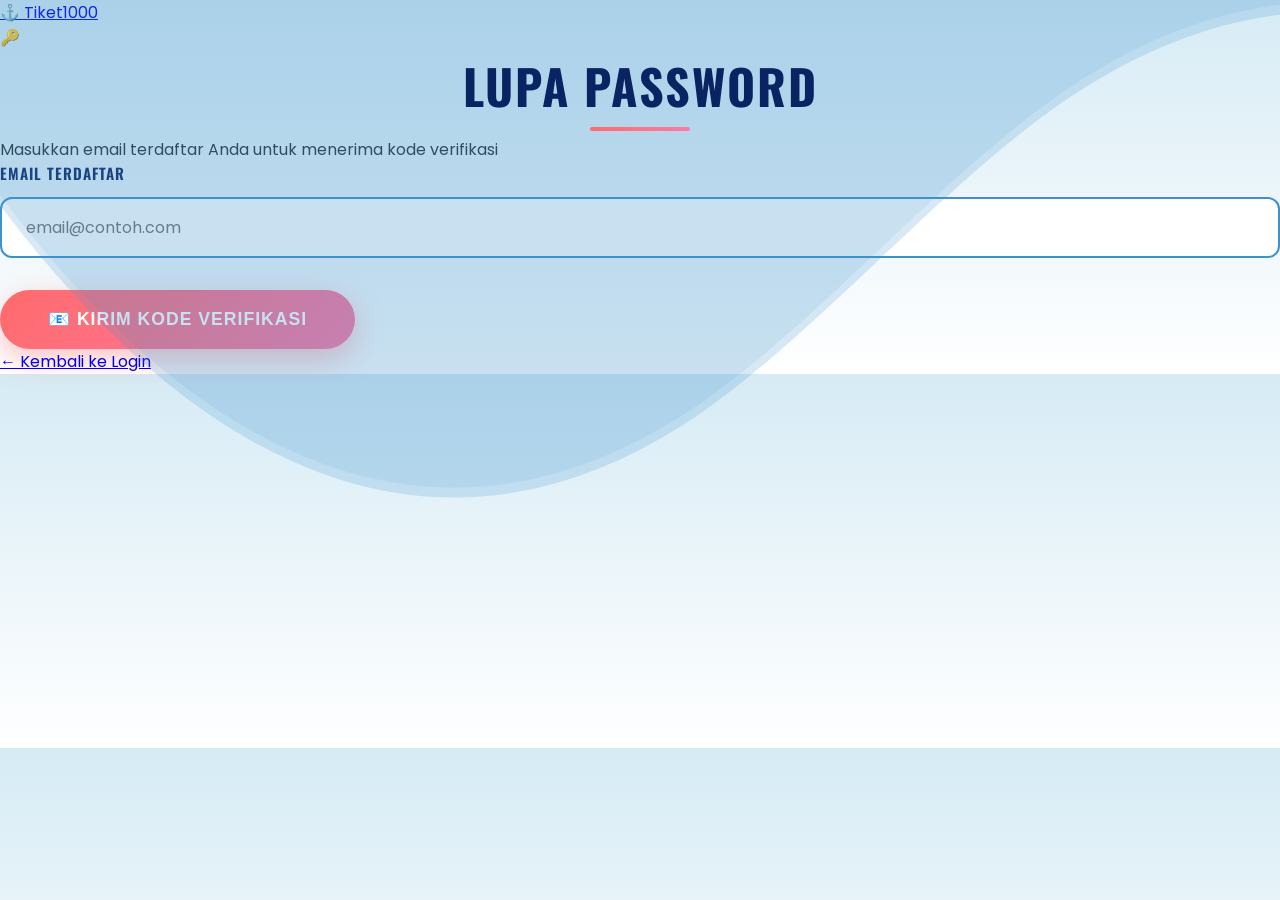
<file: forgot-password.html>
<!DOCTYPE html>
<html lang="id">
<head>
    <meta charset="UTF-8">
    <meta name="viewport" content="width=device-width, initial-scale=1.0">
    <title>Lupa Password – Tiket1000</title>
    <link href="https://fonts.googleapis.com/css2?family=Oswald:wght@400;600;700&family=Poppins:wght@300;400;500;600&display=swap" rel="stylesheet">
    <link rel="stylesheet" href="style.css">
    <link rel="stylesheet" href="auth.css">
    <link rel="stylesheet" href="features.css">
</head>
<body class="auth-body">
    <div class="auth-bg">
        <div class="wave"></div>
        <div class="wave"></div>
    </div>
    <div class="auth-wrapper">
        <a href="index.html" class="auth-logo">⚓ Tiket1000</a>

        <!-- Step 1: Enter email -->
        <div class="auth-card" id="step-email">
            <div class="auth-card-header">
                <div class="auth-icon">🔑</div>
                <h2>Lupa Password</h2>
                <p>Masukkan email terdaftar Anda untuk menerima kode verifikasi</p>
            </div>
            <form onsubmit="sendResetCode(event)">
                <div class="form-group">
                    <label class="auth-label" for="fp-email">Email Terdaftar</label>
                    <input type="email" id="fp-email" required placeholder="email@contoh.com" autocomplete="email">
                </div>
                <div class="auth-hint" id="fp-hint-1"></div>
                <button type="submit" class="cta-button auth-submit-btn" id="fp-btn-1">📧 Kirim Kode Verifikasi</button>
            </form>
            <p class="auth-footer-text"><a href="login.html">← Kembali ke Login</a></p>
        </div>

        <!-- Step 2: Enter OTP -->
        <div class="auth-card" id="step-otp" style="display:none;">
            <div class="auth-card-header">
                <div class="auth-icon">📱</div>
                <h2>Kode Verifikasi</h2>
                <p id="otp-email-label">Kode dikirim ke email Anda</p>
            </div>
            <div class="otp-info-box">
                <p>💡 Demo: gunakan kode <strong>123456</strong></p>
            </div>
            <form onsubmit="verifyOTP(event)">
                <div class="form-group">
                    <label class="auth-label">Masukkan 6-Digit Kode OTP</label>
                    <div class="otp-inputs" id="otp-inputs">
                        <input type="text" maxlength="1" class="otp-box" oninput="otpNext(this,0)" onkeydown="otpBack(event,0)">
                        <input type="text" maxlength="1" class="otp-box" oninput="otpNext(this,1)" onkeydown="otpBack(event,1)">
                        <input type="text" maxlength="1" class="otp-box" oninput="otpNext(this,2)" onkeydown="otpBack(event,2)">
                        <input type="text" maxlength="1" class="otp-box" oninput="otpNext(this,3)" onkeydown="otpBack(event,3)">
                        <input type="text" maxlength="1" class="otp-box" oninput="otpNext(this,4)" onkeydown="otpBack(event,4)">
                        <input type="text" maxlength="1" class="otp-box" oninput="otpNext(this,5)" onkeydown="otpBack(event,5)">
                    </div>
                </div>
                <div class="auth-hint" id="fp-hint-2"></div>
                <button type="submit" class="cta-button auth-submit-btn">✅ Verifikasi Kode</button>
            </form>
            <p class="auth-footer-text">
                Tidak menerima kode? <a href="#" onclick="resendOTP(); return false;" id="resend-link">Kirim ulang</a>
                <span id="resend-timer" style="display:none;color:#64748b;"> (<span id="resend-count">60</span>s)</span>
            </p>
        </div>

        <!-- Step 3: New password -->
        <div class="auth-card" id="step-newpass" style="display:none;">
            <div class="auth-card-header">
                <div class="auth-icon">🔒</div>
                <h2>Password Baru</h2>
                <p>Buat password baru yang kuat untuk akun Anda</p>
            </div>
            <form onsubmit="submitNewPassword(event)">
                <div class="form-group" style="position:relative;">
                    <label class="auth-label" for="fp-pass1">Password Baru</label>
                    <input type="password" id="fp-pass1" required placeholder="Contoh: Tiket@2026" oninput="checkPassStrength();checkPasswordStrength('fp-pass1')">
                    <button type="button" class="toggle-pass" onclick="toggleFpPass(1)">👁</button>
                </div>
                <!-- Password strength meter -->
                <div class="pass-strength-wrap" id="pass-strength-wrap" style="display:none;">
                    <div class="pass-strength-bar">
                        <div class="pass-strength-fill" id="pass-strength-fill"></div>
                    </div>
                    <span class="pass-strength-label" id="pass-strength-label"></span>
                </div>
                <div class="form-group" style="position:relative;margin-top:1rem;">
                    <label class="auth-label" for="fp-pass2">Konfirmasi Password Baru</label>
                    <input type="password" id="fp-pass2" required placeholder="Ulangi password baru">
                    <button type="button" class="toggle-pass" onclick="toggleFpPass(2)">👁</button>
                </div>
                <!-- Password requirements -->
                <ul class="pass-requirements" id="pass-req">
                    <li id="req-len">   <span class="req-icon">○</span> Minimal 8 karakter</li>
                    <li id="req-lower"> <span class="req-icon">○</span> Huruf kecil (a-z)</li>
                    <li id="req-upper"> <span class="req-icon">○</span> Huruf besar (A-Z)</li>
                    <li id="req-num">   <span class="req-icon">○</span> Angka (0-9)</li>
                    <li id="req-sym">   <span class="req-icon">○</span> Karakter khusus (!@#$...)</li>
                </ul>
                <div class="auth-hint" id="fp-hint-3"></div>
                <button type="submit" class="cta-button auth-submit-btn">🔐 Simpan Password Baru</button>
            </form>
        </div>

        <!-- Step 4: Success -->
        <div class="auth-card" id="step-success" style="display:none;text-align:center;">
            <div class="auth-card-header">
                <div class="auth-icon">🎉</div>
                <h2>Password Berhasil Diubah!</h2>
                <p>Silakan login dengan password baru Anda.</p>
            </div>
            <div style="padding:1rem 0;">
                <div style="font-size:4rem;margin-bottom:1rem;">✅</div>
                <p style="color:#64748b;margin-bottom:2rem;">Akun Anda telah diamankan dengan password baru.</p>
                <a href="login.html" class="cta-button" style="display:block;">🚀 Masuk Sekarang</a>
            </div>
        </div>
    </div>

    <script src="auth.js"></script>
    <script>
        let resendInterval;

        function sendResetCode(e) {
            e.preventDefault();
            const email = document.getElementById('fp-email').value.trim();
            const hint  = document.getElementById('fp-hint-1');
            const btn   = document.getElementById('fp-btn-1');

            btn.textContent = 'Mengirim…'; btn.disabled = true;

            setTimeout(() => {
                document.getElementById('otp-email-label').textContent = `Kode dikirim ke ${email}`;
                document.getElementById('step-email').style.display = 'none';
                document.getElementById('step-otp').style.display   = 'block';
                startResendTimer();
                document.querySelector('.otp-box').focus();
            }, 1000);
        }

        function otpNext(el, idx) {
            el.value = el.value.replace(/\D/g,'');
            if (el.value && idx < 5) {
                document.querySelectorAll('.otp-box')[idx+1].focus();
            }
        }
        function otpBack(e, idx) {
            if (e.key === 'Backspace' && !e.target.value && idx > 0) {
                document.querySelectorAll('.otp-box')[idx-1].focus();
            }
        }

        function verifyOTP(e) {
            e.preventDefault();
            const otp   = [...document.querySelectorAll('.otp-box')].map(i=>i.value).join('');
            const hint  = document.getElementById('fp-hint-2');

            if (otp !== '123456') {
                hint.textContent = '❌ Kode OTP tidak valid. Coba lagi.';
                hint.className   = 'auth-hint error';
                document.querySelectorAll('.otp-box').forEach(b => { b.value=''; b.style.borderColor='#ef4444'; });
                document.querySelectorAll('.otp-box')[0].focus();
                return;
            }
            clearInterval(resendInterval);
            document.getElementById('step-otp').style.display     = 'none';
            document.getElementById('step-newpass').style.display  = 'block';
            document.getElementById('fp-pass1').focus();

            // Live password checker
            document.getElementById('fp-pass1').addEventListener('input', checkPassStrength);
        }

        function checkPassStrength() {
            const p = document.getElementById('fp-pass1').value;
            const wrap  = document.getElementById('pass-strength-wrap');
            const fill  = document.getElementById('pass-strength-fill');
            const label = document.getElementById('pass-strength-label');

            wrap.style.display = 'flex';

            const checks = {
                len:   p.length >= 8,
                upper: /[A-Z]/.test(p),
                num:   /[0-9]/.test(p),
                sym:   /[!@#$%^&*()_+\-=]/.test(p),
            };

            ['len','upper','num','sym'].forEach(k => {
                const li = document.getElementById('req-'+k);
                li.querySelector('span').textContent = checks[k] ? '✅' : '○';
                li.style.color = checks[k] ? '#22c55e' : '#94a3b8';
            });

            const score = Object.values(checks).filter(Boolean).length;
            const levels = ['','Lemah','Sedang','Kuat','Sangat Kuat'];
            const colors = ['','#ef4444','#f59e0b','#22c55e','#0d9488'];

            fill.style.width  = (score/4*100)+'%';
            fill.style.background = colors[score];
            label.textContent = levels[score];
            label.style.color = colors[score];
        }

        function toggleFpPass(n) {
            const el = document.getElementById('fp-pass'+n);
            el.type = el.type === 'password' ? 'text' : 'password';
        }

        function submitNewPassword(e) {
            e.preventDefault();
            const p1   = document.getElementById('fp-pass1').value;
            const p2   = document.getElementById('fp-pass2').value;
            const hint = document.getElementById('fp-hint-3');

            const err = typeof validatePassword === 'function' ? validatePassword(p1) : (p1.length < 8 ? '❌ Password minimal 8 karakter.' : null);
            if (err) { hint.innerHTML = err; hint.className = 'auth-hint error'; return; }
            if (p1 !== p2) { hint.textContent = '❌ Konfirmasi password tidak cocok.'; hint.className = 'auth-hint error'; return; }

            document.getElementById('step-newpass').style.display  = 'none';
            document.getElementById('step-success').style.display  = 'block';
        }

        function startResendTimer() {
            let sec = 60;
            document.getElementById('resend-link').style.pointerEvents = 'none';
            document.getElementById('resend-link').style.opacity = '0.4';
            document.getElementById('resend-timer').style.display = 'inline';
            resendInterval = setInterval(() => {
                document.getElementById('resend-count').textContent = --sec;
                if (sec <= 0) {
                    clearInterval(resendInterval);
                    document.getElementById('resend-link').style.pointerEvents = '';
                    document.getElementById('resend-link').style.opacity = '';
                    document.getElementById('resend-timer').style.display = 'none';
                }
            }, 1000);
        }

        function resendOTP() {
            document.querySelectorAll('.otp-box').forEach(b => b.value='');
            document.querySelectorAll('.otp-box')[0].focus();
            startResendTimer();
        }
    </script>
</body>
</html>
</file>
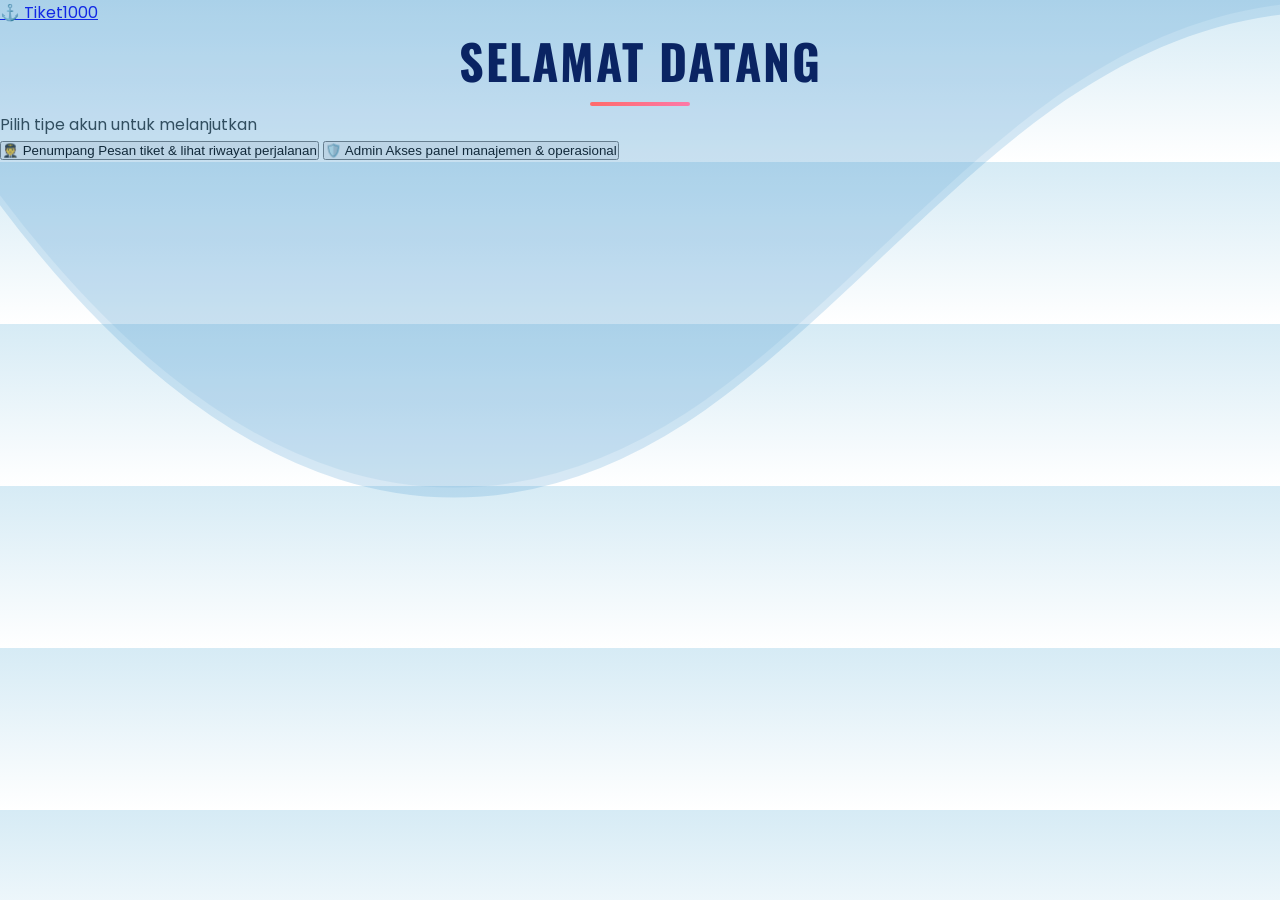
<file: login.html>
<!DOCTYPE html>
<html lang="id">
<head>
    <meta charset="UTF-8">
    <meta name="viewport" content="width=device-width, initial-scale=1.0">
    <title>Login – Tiket1000</title>
    <link href="https://fonts.googleapis.com/css2?family=Oswald:wght@400;600;700&family=Poppins:wght@300;400;500;600&display=swap" rel="stylesheet">
    <link rel="stylesheet" href="style.css">
    <link rel="stylesheet" href="auth.css">
    <link rel="stylesheet" href="features.css">
</head>
<body class="auth-body">

    <div class="auth-bg">
        <div class="wave"></div>
        <div class="wave"></div>
    </div>

    <div class="auth-wrapper">

        <!-- Logo -->
        <a href="index.html" class="auth-logo">⚓ Tiket1000</a>

        <!-- Role Selector -->
        <div class="role-selector" id="role-selector">
            <h2>Selamat Datang</h2>
            <p>Pilih tipe akun untuk melanjutkan</p>

            <div class="role-grid">
                <button class="role-card" onclick="selectRole('penumpang')">
                    <span class="role-icon">🧑‍✈️</span>
                    <span class="role-name">Penumpang</span>
                    <span class="role-desc">Pesan tiket & lihat riwayat perjalanan</span>
                </button>
                <button class="role-card" onclick="selectRole('admin')">
                    <span class="role-icon">🛡️</span>
                    <span class="role-name">Admin</span>
                    <span class="role-desc">Akses panel manajemen & operasional</span>
                </button>
            </div>
        </div>

        <!-- Login Form -->
        <div class="auth-card" id="auth-card" style="display:none;">
            <button class="back-btn" onclick="backToRoles()">← Kembali</button>

            <div class="auth-card-header" id="auth-card-header">
                <!-- filled by JS -->
            </div>

            <!-- Admin sub-role (only shown for admin) -->
            <div id="admin-subrole-wrap" style="display:none;">
                <label class="auth-label">Jabatan Admin</label>
                <div class="subrole-grid" id="subrole-grid">
                    <button class="subrole-btn active" data-role="admin_utama" onclick="selectSubrole(this)">
                        <span>👑</span> Admin Utama
                    </button>
                    <button class="subrole-btn" data-role="tiketing" onclick="selectSubrole(this)">
                        <span>🎫</span> Tiketing
                    </button>
                    <button class="subrole-btn" data-role="pemilik_kapal" onclick="selectSubrole(this)">
                        <span>🚢</span> Pemilik Kapal
                    </button>
                    <button class="subrole-btn" data-role="dishub" onclick="selectSubrole(this)">
                        <span>🏛️</span> Dishub
                    </button>
                </div>
            </div>

            <form id="login-form" onsubmit="submitLogin(event)">
                <div class="form-group">
                    <label class="auth-label" for="login-email">Email</label>
                    <input type="email" id="login-email" required placeholder="email@contoh.com" autocomplete="email">
                </div>
                <div class="form-group" style="position:relative;">
                    <label class="auth-label" for="login-pass">Password</label>
                    <input type="password" id="login-pass" required placeholder="••••••••" autocomplete="current-password">
                    <button type="button" class="toggle-pass" onclick="togglePassword()" title="Tampilkan password">👁</button>
                </div>

                <div class="auth-hint" id="auth-hint"></div>

                <button type="submit" class="cta-button auth-submit-btn" id="login-btn">Masuk</button>
            </form>

            <p class="auth-footer-text">Belum punya akun? <a href="register.html">Daftar di sini</a></p>
            <p class="auth-footer-text" style="margin-top:0.5rem;"><a href="forgot-password.html" style="color:#64748b;font-size:0.85rem;">🔑 Lupa Password?</a></p>
        </div>

    </div>

    <script src="auth.js"></script>
</body>
</html>
</file>
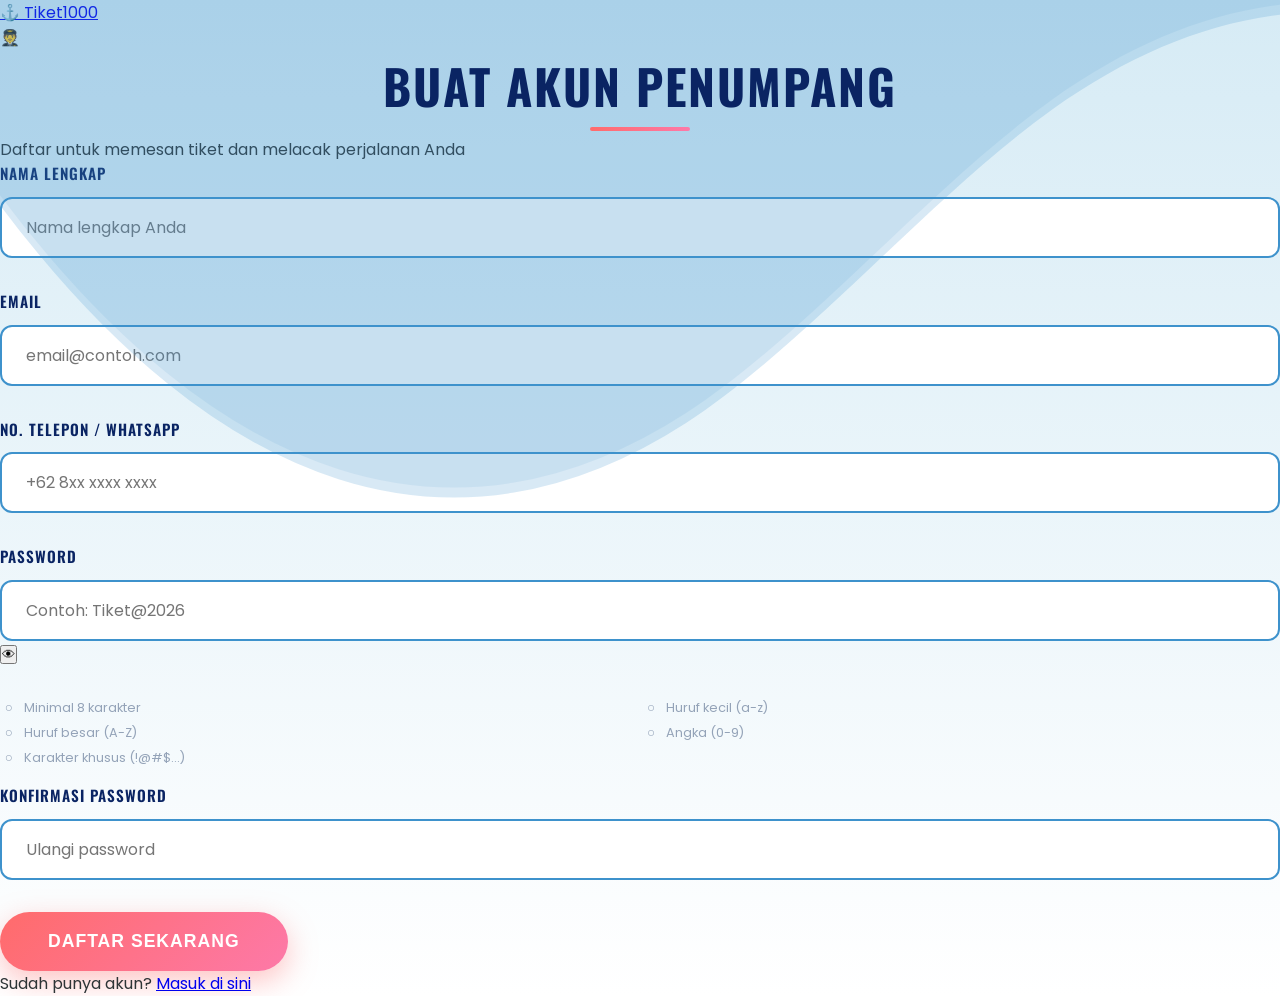
<file: register.html>
<!DOCTYPE html>
<html lang="id">
<head>
    <meta charset="UTF-8">
    <meta name="viewport" content="width=device-width, initial-scale=1.0">
    <title>Daftar Akun – Tiket1000</title>
    <link href="https://fonts.googleapis.com/css2?family=Oswald:wght@400;600;700&family=Poppins:wght@300;400;500;600&display=swap" rel="stylesheet">
    <link rel="stylesheet" href="style.css">
    <link rel="stylesheet" href="auth.css">
    <link rel="stylesheet" href="features.css">
</head>
<body class="auth-body">

    <div class="auth-bg">
        <div class="wave"></div>
        <div class="wave"></div>
    </div>

    <div class="auth-wrapper">
        <a href="index.html" class="auth-logo">⚓ Tiket1000</a>

        <div class="auth-card">
            <div class="auth-card-header">
                <div class="auth-icon">🧑‍✈️</div>
                <h2>Buat Akun Penumpang</h2>
                <p>Daftar untuk memesan tiket dan melacak perjalanan Anda</p>
            </div>

            <form id="register-form" onsubmit="submitRegister(event)">
                <div class="form-group">
                    <label class="auth-label" for="reg-nama">Nama Lengkap</label>
                    <input type="text" id="reg-nama" required placeholder="Nama lengkap Anda">
                </div>
                <div class="form-group">
                    <label class="auth-label" for="reg-email">Email</label>
                    <input type="email" id="reg-email" required placeholder="email@contoh.com">
                </div>
                <div class="form-group">
                    <label class="auth-label" for="reg-telepon">No. Telepon / WhatsApp</label>
                    <input type="tel" id="reg-telepon" required placeholder="+62 8xx xxxx xxxx">
                </div>
                <div class="form-group" style="position:relative;">
                    <label class="auth-label" for="reg-pass">Password</label>
                    <input type="password" id="reg-pass" required placeholder="Contoh: Tiket@2026"
                        oninput="checkPasswordStrength('reg-pass')">
                    <button type="button" class="toggle-pass" onclick="togglePasswordReg()" title="Tampilkan password">👁</button>
                </div>

                <!-- Strength bar -->
                <div class="pass-strength-wrap" id="pass-strength-wrap" style="display:none;margin-bottom:0.5rem;">
                    <div class="pass-strength-bar">
                        <div class="pass-strength-fill" id="pass-strength-fill"></div>
                    </div>
                    <span class="pass-strength-label" id="pass-strength-label"></span>
                </div>

                <!-- Requirement checklist -->
                <ul class="pass-requirements" id="pass-req" style="margin-bottom:1rem;">
                    <li id="req-len">  <span class="req-icon">○</span> Minimal 8 karakter</li>
                    <li id="req-lower"><span class="req-icon">○</span> Huruf kecil (a-z)</li>
                    <li id="req-upper"><span class="req-icon">○</span> Huruf besar (A-Z)</li>
                    <li id="req-num">  <span class="req-icon">○</span> Angka (0-9)</li>
                    <li id="req-sym">  <span class="req-icon">○</span> Karakter khusus (!@#$...)</li>
                </ul>

                <div class="form-group">
                    <label class="auth-label" for="reg-pass2">Konfirmasi Password</label>
                    <input type="password" id="reg-pass2" required placeholder="Ulangi password">
                </div>

                <div class="auth-hint" id="reg-hint"></div>

                <button type="submit" class="cta-button auth-submit-btn">Daftar Sekarang</button>
            </form>

            <p class="auth-footer-text">Sudah punya akun? <a href="login.html">Masuk di sini</a></p>
        </div>
    </div>

    <script src="auth.js"></script>
</body>
</html>
</file>
<file: style.css>
:root {
    --ocean-deep: #0a2463;
    --ocean-medium: #1e5a99;
    --ocean-light: #3e92cc;
    --wave-foam: #d6ebf5;
    --coral: #ff6b6b;
    --sand: #ffeaa7;
    --palm: #00b894;
    --sunset: #fd79a8;
    --white: #ffffff;
    --text-dark: #2d3436;
}

* {
    margin: 0;
    padding: 0;
    box-sizing: border-box;
}

body {
    font-family: 'Poppins', sans-serif;
    color: var(--text-dark);
    overflow-x: hidden;
    background: linear-gradient(180deg, var(--wave-foam) 0%, var(--white) 100%);
}

/* Animated Wave Background */
.wave-background {
    position: fixed;
    top: 0;
    left: 0;
    width: 100%;
    height: 100%;
    z-index: -1;
    opacity: 0.6;
}

.wave {
    position: absolute;
    width: 200%;
    height: 100%;
    background: url('data:image/svg+xml,<svg xmlns="http://www.w3.org/2000/svg" viewBox="0 0 1200 120" preserveAspectRatio="none"><path d="M321.39,56.44c58-10.79,114.16-30.13,172-41.86,82.39-16.72,168.19-17.73,250.45-.39C823.78,31,906.67,72,985.66,92.83c70.05,18.48,146.53,26.09,214.34,3V0H0V27.35A600.21,600.21,0,0,0,321.39,56.44Z" fill="%233e92cc" fill-opacity="0.2"/></svg>') repeat-x;
    animation: wave 15s cubic-bezier(0.36, 0.45, 0.63, 0.53) infinite;
}

.wave:nth-of-type(2) {
    bottom: 10px;
    animation: wave 20s cubic-bezier(0.36, 0.45, 0.63, 0.53) -0.125s infinite, swell 7s ease -1.25s infinite;
    opacity: 0.5;
}

@keyframes wave {
    0% { transform: translateX(0); }
    50% { transform: translateX(-25%); }
    100% { transform: translateX(-50%); }
}

@keyframes swell {
    0%, 100% { transform: translateY(0); }
    50% { transform: translateY(-10px); }
}

/* Header */
header {
    background: linear-gradient(135deg, var(--ocean-deep) 0%, var(--ocean-medium) 100%);
    padding: 0;
    position: sticky;
    top: 0;
    z-index: 1000;
    box-shadow: 0 4px 20px rgba(10, 36, 99, 0.3);
}

nav {
    max-width: 1400px;
    margin: 0 auto;
    display: flex;
    justify-content: space-between;
    align-items: center;
    padding: 1.5rem 3rem;
}

.logo {
    font-family: 'Oswald', sans-serif;
    font-size: 2.5rem;
    font-weight: 700;
    color: var(--white);
    text-transform: uppercase;
    letter-spacing: 3px;
    display: flex;
    align-items: center;
    gap: 0.8rem;
    animation: slideInLeft 0.8s ease-out;
}

.logo::before {
    content: '⚓';
    font-size: 3rem;
    animation: rotate 3s linear infinite;
}

@keyframes rotate {
    from { transform: rotate(0deg); }
    to { transform: rotate(360deg); }
}

@keyframes slideInLeft {
    from {
        opacity: 0;
        transform: translateX(-50px);
    }
    to {
        opacity: 1;
        transform: translateX(0);
    }
}

.nav-links {
    display: flex;
    gap: 2.5rem;
    list-style: none;
    animation: slideInRight 0.8s ease-out;
}

@keyframes slideInRight {
    from {
        opacity: 0;
        transform: translateX(50px);
    }
    to {
        opacity: 1;
        transform: translateX(0);
    }
}

.nav-links a {
    color: var(--white);
    text-decoration: none;
    font-weight: 500;
    transition: all 0.3s ease;
    padding: 0.5rem 1rem;
    border-radius: 5px;
    position: relative;
}

.nav-links a::after {
    content: '';
    position: absolute;
    bottom: 0;
    left: 50%;
    width: 0;
    height: 2px;
    background: var(--coral);
    transition: all 0.3s ease;
    transform: translateX(-50%);
}

.nav-links a:hover::after {
    width: 80%;
}

.nav-links a:hover {
    color: var(--sand);
}

/* Hero Section */
.hero {
    height: 90vh;
    display: flex;
    align-items: center;
    justify-content: center;
    text-align: center;
    padding: 2rem;
    position: relative;
    overflow: hidden;
    background: linear-gradient(135deg, rgba(10, 36, 99, 0.8) 0%, rgba(62, 146, 204, 0.6) 100%),
                url('data:image/svg+xml,<svg xmlns="http://www.w3.org/2000/svg" viewBox="0 0 1440 320"><path fill="%23ffffff" fill-opacity="0.1" d="M0,96L48,112C96,128,192,160,288,160C384,160,480,128,576,112C672,96,768,96,864,112C960,128,1056,160,1152,160C1248,160,1344,128,1392,112L1440,96L1440,320L1392,320C1344,320,1248,320,1152,320C1056,320,960,320,864,320C768,320,672,320,576,320C480,320,384,320,288,320C192,320,96,320,48,320L0,320Z"/></svg>');
    background-size: cover;
    background-position: center;
}

.hero-content {
    max-width: 900px;
    animation: fadeInUp 1s ease-out;
}

@keyframes fadeInUp {
    from {
        opacity: 0;
        transform: translateY(30px);
    }
    to {
        opacity: 1;
        transform: translateY(0);
    }
}

.hero h1 {
    font-family: 'Oswald', sans-serif;
    font-size: 5rem;
    font-weight: 700;
    color: var(--white);
    margin-bottom: 1.5rem;
    text-shadow: 3px 3px 6px rgba(0, 0, 0, 0.3);
    letter-spacing: 2px;
    line-height: 1.1;
}

.hero p {
    font-size: 1.4rem;
    color: var(--wave-foam);
    margin-bottom: 3rem;
    font-weight: 300;
}

.cta-button {
    display: inline-block;
    background: linear-gradient(135deg, var(--coral) 0%, var(--sunset) 100%);
    color: var(--white);
    padding: 1.2rem 3rem;
    border-radius: 50px;
    text-decoration: none;
    font-weight: 600;
    font-size: 1.1rem;
    transition: all 0.3s ease;
    box-shadow: 0 10px 30px rgba(255, 107, 107, 0.4);
    border: none;
    cursor: pointer;
    text-transform: uppercase;
    letter-spacing: 1px;
}

.cta-button:hover {
    transform: translateY(-3px);
    box-shadow: 0 15px 40px rgba(255, 107, 107, 0.6);
}

/* Section Styling */
section {
    padding: 6rem 3rem;
    max-width: 1400px;
    margin: 0 auto;
}

h2 {
    font-family: 'Oswald', sans-serif;
    font-size: 3rem;
    font-weight: 700;
    color: var(--ocean-deep);
    text-align: center;
    margin-bottom: 1rem;
    text-transform: uppercase;
    letter-spacing: 2px;
    position: relative;
    display: inline-block;
    width: 100%;
}

h2::after {
    content: '';
    position: absolute;
    bottom: -10px;
    left: 50%;
    transform: translateX(-50%);
    width: 100px;
    height: 4px;
    background: linear-gradient(90deg, var(--coral) 0%, var(--sunset) 100%);
    border-radius: 2px;
}

.section-subtitle {
    text-align: center;
    color: var(--ocean-medium);
    font-size: 1.1rem;
    margin-bottom: 4rem;
    font-weight: 300;
}

/* Schedule Table */
.schedule-container {
    overflow-x: auto;
    background: var(--white);
    border-radius: 20px;
    padding: 2rem;
    box-shadow: 0 10px 40px rgba(0, 0, 0, 0.1);
    animation: fadeInUp 0.8s ease-out 0.2s both;
}

table {
    width: 100%;
    border-collapse: separate;
    border-spacing: 0;
}

thead {
    background: linear-gradient(135deg, var(--ocean-deep) 0%, var(--ocean-medium) 100%);
}

th {
    padding: 1.5rem;
    text-align: left;
    font-weight: 600;
    color: var(--white);
    font-family: 'Oswald', sans-serif;
    text-transform: uppercase;
    letter-spacing: 1px;
    font-size: 1.1rem;
}

th:first-child {
    border-radius: 15px 0 0 0;
}

th:last-child {
    border-radius: 0 15px 0 0;
}

tbody tr {
    background: var(--white);
    transition: all 0.3s ease;
}

tbody tr:nth-child(even) {
    background: var(--wave-foam);
}

tbody tr:hover {
    background: linear-gradient(90deg, rgba(62, 146, 204, 0.1) 0%, rgba(214, 235, 245, 0.3) 100%);
    transform: scale(1.01);
    box-shadow: 0 5px 15px rgba(0, 0, 0, 0.1);
}

td {
    padding: 1.5rem;
    border-bottom: 1px solid rgba(62, 146, 204, 0.1);
}

.btn-pesan {
    background: linear-gradient(135deg, var(--palm) 0%, var(--ocean-light) 100%);
    color: var(--white);
    padding: 0.7rem 1.8rem;
    border: none;
    border-radius: 25px;
    cursor: pointer;
    font-weight: 600;
    transition: all 0.3s ease;
    text-transform: uppercase;
    letter-spacing: 1px;
    font-size: 0.9rem;
}

.btn-pesan:hover {
    transform: translateY(-2px);
    box-shadow: 0 8px 20px rgba(0, 184, 148, 0.4);
}

/* Booking Form */
.booking-form {
    background: linear-gradient(135deg, rgba(255, 255, 255, 0.95) 0%, rgba(214, 235, 245, 0.95) 100%);
    padding: 3rem;
    border-radius: 25px;
    box-shadow: 0 15px 50px rgba(10, 36, 99, 0.15);
    max-width: 800px;
    margin: 0 auto;
    animation: fadeInUp 0.8s ease-out 0.3s both;
    backdrop-filter: blur(10px);
}

.form-group {
    margin-bottom: 2rem;
}

label {
    display: block;
    margin-bottom: 0.8rem;
    color: var(--ocean-deep);
    font-weight: 600;
    font-family: 'Oswald', sans-serif;
    text-transform: uppercase;
    letter-spacing: 1px;
    font-size: 0.95rem;
}

input, select {
    width: 100%;
    padding: 1rem 1.5rem;
    border: 2px solid var(--ocean-light);
    border-radius: 12px;
    font-size: 1rem;
    font-family: 'Poppins', sans-serif;
    transition: all 0.3s ease;
    background: var(--white);
}

input:focus, select:focus {
    outline: none;
    border-color: var(--coral);
    box-shadow: 0 0 0 4px rgba(255, 107, 107, 0.1);
    transform: translateY(-2px);
}

/* Services Grid */
.services-grid {
    display: grid;
    grid-template-columns: repeat(auto-fit, minmax(320px, 1fr));
    gap: 2.5rem;
    margin-top: 3rem;
}

.service-card {
    background: var(--white);
    padding: 2.5rem;
    border-radius: 20px;
    box-shadow: 0 10px 30px rgba(0, 0, 0, 0.08);
    transition: all 0.4s ease;
    position: relative;
    overflow: hidden;
    animation: fadeInUp 0.8s ease-out both;
}

.service-card:nth-child(1) { animation-delay: 0.1s; }
.service-card:nth-child(2) { animation-delay: 0.2s; }
.service-card:nth-child(3) { animation-delay: 0.3s; }
.service-card:nth-child(4) { animation-delay: 0.4s; }
.service-card:nth-child(5) { animation-delay: 0.5s; }
.service-card:nth-child(6) { animation-delay: 0.6s; }

.service-card::before {
    content: '';
    position: absolute;
    top: 0;
    left: 0;
    width: 100%;
    height: 5px;
    background: linear-gradient(90deg, var(--coral) 0%, var(--sunset) 100%);
    transform: scaleX(0);
    transition: transform 0.4s ease;
}

.service-card:hover::before {
    transform: scaleX(1);
}

.service-card:hover {
    transform: translateY(-10px);
    box-shadow: 0 20px 50px rgba(10, 36, 99, 0.15);
}

.service-icon {
    font-size: 3.5rem;
    margin-bottom: 1.5rem;
    display: block;
}

.service-card h3 {
    font-family: 'Oswald', sans-serif;
    font-size: 1.6rem;
    color: var(--ocean-deep);
    margin-bottom: 1rem;
    text-transform: uppercase;
    letter-spacing: 1px;
}

.service-card p {
    color: var(--text-dark);
    line-height: 1.7;
    font-weight: 300;
}

/* About Section */
.about-container {
    display: grid;
    grid-template-columns: 1fr 1fr;
    gap: 4rem;
    align-items: center;
    animation: fadeInUp 0.8s ease-out 0.2s both;
}

.about-content h3 {
    font-family: 'Oswald', sans-serif;
    font-size: 2rem;
    color: var(--ocean-deep);
    margin-bottom: 1.5rem;
    text-transform: uppercase;
    letter-spacing: 1px;
}

.about-content p {
    line-height: 1.8;
    color: var(--text-dark);
    margin-bottom: 1.5rem;
    font-weight: 300;
}

.about-image {
    position: relative;
    border-radius: 20px;
    overflow: hidden;
    box-shadow: 0 20px 60px rgba(10, 36, 99, 0.2);
}

.about-image img {
    width: 100%;
    height: 100%;
    object-fit: cover;
    transition: transform 0.6s ease;
}

.about-image:hover img {
    transform: scale(1.1);
}

/* Mission List */
.mission-list {
    list-style: none;
    margin-top: 2rem;
}

.mission-list li {
    padding: 1rem 0;
    padding-left: 2.5rem;
    position: relative;
    color: var(--text-dark);
    font-weight: 300;
    line-height: 1.6;
}

.mission-list li::before {
    content: '🌊';
    position: absolute;
    left: 0;
    font-size: 1.5rem;
}

/* Contact Section */
.contact-container {
    display: grid;
    grid-template-columns: 1fr 1fr;
    gap: 4rem;
    margin-top: 3rem;
    animation: fadeInUp 0.8s ease-out 0.2s both;
}

.contact-info {
    background: linear-gradient(135deg, var(--ocean-deep) 0%, var(--ocean-medium) 100%);
    padding: 3rem;
    border-radius: 20px;
    color: var(--white);
}

.contact-item {
    margin-bottom: 2rem;
    display: flex;
    align-items: flex-start;
    gap: 1.5rem;
}

.contact-icon {
    font-size: 2rem;
    min-width: 50px;
}

.contact-item h4 {
    font-family: 'Oswald', sans-serif;
    font-size: 1.2rem;
    margin-bottom: 0.5rem;
    text-transform: uppercase;
    letter-spacing: 1px;
}

.contact-form-container {
    background: var(--white);
    padding: 3rem;
    border-radius: 20px;
    box-shadow: 0 10px 40px rgba(0, 0, 0, 0.1);
}

textarea {
    width: 100%;
    padding: 1rem 1.5rem;
    border: 2px solid var(--ocean-light);
    border-radius: 12px;
    font-size: 1rem;
    font-family: 'Poppins', sans-serif;
    transition: all 0.3s ease;
    min-height: 150px;
    resize: vertical;
    background: var(--white);
}

textarea:focus {
    outline: none;
    border-color: var(--coral);
    box-shadow: 0 0 0 4px rgba(255, 107, 107, 0.1);
}

/* Footer */
footer {
    background: linear-gradient(135deg, var(--ocean-deep) 0%, #051836 100%);
    color: var(--white);
    padding: 3rem 3rem 1.5rem;
    text-align: center;
}

.footer-content {
    max-width: 1400px;
    margin: 0 auto;
    display: flex;
    justify-content: space-between;
    align-items: center;
    margin-bottom: 2rem;
    flex-wrap: wrap;
    gap: 2rem;
}

.footer-links {
    display: flex;
    gap: 2rem;
    list-style: none;
}

.footer-links a {
    color: var(--wave-foam);
    text-decoration: none;
    transition: color 0.3s ease;
}

.footer-links a:hover {
    color: var(--coral);
}

.social-links {
    display: flex;
    gap: 1.5rem;
}

.social-links a {
    color: var(--white);
    font-size: 1.5rem;
    transition: all 0.3s ease;
}

.social-links a:hover {
    color: var(--coral);
    transform: translateY(-3px);
}

.copyright {
    padding-top: 2rem;
    border-top: 1px solid rgba(255, 255, 255, 0.1);
    font-weight: 300;
    color: var(--wave-foam);
}

/* Responsive */
@media (max-width: 768px) {
    nav {
        flex-direction: column;
        gap: 1.5rem;
        padding: 1.5rem 2rem;
    }

    .nav-links {
        flex-direction: column;
        gap: 1rem;
        text-align: center;
    }

    .hero h1 {
        font-size: 3rem;
    }

    .hero p {
        font-size: 1.1rem;
    }

    h2 {
        font-size: 2rem;
    }

    .about-container,
    .contact-container {
        grid-template-columns: 1fr;
    }

    .services-grid {
        grid-template-columns: 1fr;
    }

    section {
        padding: 4rem 1.5rem;
    }

    .footer-content {
        flex-direction: column;
        text-align: center;
    }

    table {
        font-size: 0.85rem;
    }

    th, td {
        padding: 1rem 0.5rem;
    }
}

/* Scroll Animation */
.fade-in {
    opacity: 0;
    transform: translateY(30px);
    transition: opacity 0.6s ease, transform 0.6s ease;
}

.fade-in.visible {
    opacity: 1;
    transform: translateY(0);
}

/* ===== MODAL POPUP ===== */
.modal-overlay {
    position: fixed;
    inset: 0;
    background: rgba(10, 36, 99, 0.7);
    backdrop-filter: blur(6px);
    z-index: 9999;
    display: flex;
    align-items: center;
    justify-content: center;
    padding: 1.5rem;
    opacity: 0;
    visibility: hidden;
    transition: opacity 0.3s ease, visibility 0.3s ease;
}

.modal-overlay.active {
    opacity: 1;
    visibility: visible;
}

.modal-container {
    background: var(--white);
    border-radius: 24px;
    padding: 2.5rem;
    width: 100%;
    max-width: 720px;
    max-height: 90vh;
    overflow-y: auto;
    position: relative;
    box-shadow: 0 30px 80px rgba(10, 36, 99, 0.35);
    transform: translateY(40px) scale(0.97);
    transition: transform 0.35s cubic-bezier(0.34, 1.56, 0.64, 1);
    scrollbar-width: thin;
    scrollbar-color: var(--ocean-light) transparent;
}

.modal-overlay.active .modal-container {
    transform: translateY(0) scale(1);
}

.modal-container::-webkit-scrollbar {
    width: 6px;
}
.modal-container::-webkit-scrollbar-track {
    background: transparent;
}
.modal-container::-webkit-scrollbar-thumb {
    background: var(--ocean-light);
    border-radius: 3px;
}

.modal-close {
    position: absolute;
    top: 1.2rem;
    right: 1.4rem;
    background: none;
    border: none;
    font-size: 2rem;
    line-height: 1;
    color: var(--ocean-medium);
    cursor: pointer;
    transition: color 0.2s ease, transform 0.2s ease;
    padding: 0;
}

.modal-close:hover {
    color: var(--coral);
    transform: rotate(90deg);
}

.modal-header {
    text-align: center;
    margin-bottom: 2rem;
}

.modal-icon-wrap {
    font-size: 3rem;
    margin-bottom: 0.6rem;
    display: inline-block;
    animation: rotate 4s linear infinite;
}

.modal-header h3 {
    font-family: 'Oswald', sans-serif;
    font-size: 2rem;
    font-weight: 700;
    color: var(--ocean-deep);
    text-transform: uppercase;
    letter-spacing: 2px;
    margin-bottom: 0.4rem;
}

.modal-header p {
    color: var(--ocean-medium);
    font-size: 0.95rem;
    font-weight: 300;
}

.modal-grid {
    display: grid;
    grid-template-columns: 1fr 1fr;
    gap: 1rem 1.5rem;
}

.modal-grid .form-group:nth-child(7),
.modal-grid .form-group:nth-child(8) {
    grid-column: span 1;
}

.modal-payment-info {
    margin: 1rem 0 1.5rem;
    padding: 1.2rem 1.5rem;
    background: linear-gradient(135deg, rgba(62, 146, 204, 0.1) 0%, rgba(214, 235, 245, 0.4) 100%);
    border-radius: 12px;
    border-left: 4px solid var(--ocean-light);
    font-size: 0.9rem;
    color: var(--text-dark);
    line-height: 1.6;
}

.modal-payment-info p:first-child {
    color: var(--ocean-deep);
    font-size: 0.95rem;
    margin-bottom: 0.4rem;
}

.modal-submit-btn {
    width: 100%;
    margin-top: 0.5rem;
    font-size: 1.1rem;
    padding: 1.1rem;
}

@media (max-width: 600px) {
    .modal-container {
        padding: 1.8rem 1.2rem;
    }

    .modal-grid {
        grid-template-columns: 1fr;
    }
}

/* ══════════════════════════════════════
   RUTE SUMMARY BOX (modal booking)
══════════════════════════════════════ */
#rute-summary {
    margin: 0.8rem 0 1rem;
}
.rute-summary-inner {
    background: linear-gradient(135deg, rgba(10,36,99,0.06) 0%, rgba(62,146,204,0.12) 100%);
    border: 1.5px solid var(--ocean-light);
    border-radius: 14px;
    padding: 1rem 1.4rem;
    display: flex;
    justify-content: space-between;
    align-items: center;
    flex-wrap: wrap;
    gap: 0.8rem;
    animation: fadeInUp 0.3s ease;
}
.rute-path {
    display: flex;
    align-items: center;
    gap: 0.6rem;
    flex-wrap: wrap;
}
.rute-point {
    font-weight: 600;
    font-size: 0.9rem;
    color: var(--ocean-deep);
}
.rute-point.asal  { color: var(--ocean-medium); }
.rute-point.tujuan{ color: var(--palm); }
.rute-arrow {
    color: var(--ocean-light);
    font-size: 1.1rem;
    letter-spacing: -2px;
}
.rute-price {
    display: flex;
    flex-direction: column;
    align-items: flex-end;
    gap: 0.15rem;
    font-size: 0.85rem;
    color: var(--ocean-medium);
}
.rute-total {
    font-size: 0.95rem;
}

/* ══════════════════════════════════════
   E-TIKET MODAL
══════════════════════════════════════ */
.etiket-modal-container {
    max-width: 680px !important;
    padding: 1.5rem !important;
}

.etiket-wrapper {
    border-radius: 16px;
    overflow: hidden;
    box-shadow: 0 8px 32px rgba(10, 36, 99, 0.18);
    background: #fff;
}

/* Top bar */
.etiket-top-bar {
    background: linear-gradient(135deg, var(--ocean-deep) 0%, var(--ocean-medium) 100%);
    color: var(--white);
    padding: 1rem 1.5rem;
    display: flex;
    justify-content: space-between;
    align-items: center;
}
.etiket-logo {
    font-family: 'Oswald', sans-serif;
    font-size: 1.4rem;
    font-weight: 700;
    letter-spacing: 2px;
}
.etiket-no-badge {
    background: rgba(255,255,255,0.2);
    padding: 0.3rem 1rem;
    border-radius: 50px;
    font-size: 0.85rem;
    font-family: 'Oswald', sans-serif;
    letter-spacing: 1px;
}

/* Rute banner */
.etiket-rute-banner {
    background: #f8fafc;
    padding: 1.2rem 1.5rem;
    display: flex;
    align-items: center;
    gap: 0;
    border-bottom: 1px solid #e2e8f0;
}
.etiket-rute-col {
    min-width: 130px;
}
.etiket-rute-col.right {
    text-align: right;
}
.etiket-rute-label {
    font-size: 0.7rem;
    color: #64748b;
    text-transform: uppercase;
    letter-spacing: 1.5px;
    margin-bottom: 0.2rem;
}
.etiket-rute-value {
    font-family: 'Oswald', sans-serif;
    font-size: 1.05rem;
    font-weight: 700;
    color: var(--ocean-deep);
    line-height: 1.2;
}
.etiket-rute-divider {
    flex: 1;
    display: flex;
    align-items: center;
    gap: 0;
}
.etiket-rute-line {
    flex: 1;
    height: 2px;
    background: linear-gradient(90deg, #bfdbfe, #93c5fd);
}
.etiket-rute-dot {
    width: 10px;
    height: 10px;
    background: var(--ocean-light);
    border-radius: 50%;
    flex-shrink: 0;
}
.etiket-ship {
    font-size: 1.5rem;
    margin: 0 0.4rem;
    animation: sailRight 3s ease-in-out infinite;
}
@keyframes sailRight {
    0%, 100% { transform: translateX(0) rotate(0deg); }
    50%       { transform: translateX(6px) rotate(3deg); }
}

/* Body */
.etiket-body-wrap {
    padding: 1.2rem 1.5rem;
    display: flex;
    gap: 1.5rem;
    align-items: flex-start;
}
.etiket-info-grid {
    flex: 1;
    display: grid;
    grid-template-columns: 1fr 1fr;
    gap: 0.9rem 1.2rem;
}
.etiket-info-item {
    display: flex;
    flex-direction: column;
}
.etiket-info-label {
    font-size: 0.7rem;
    color: #64748b;
    text-transform: uppercase;
    letter-spacing: 0.5px;
    margin-bottom: 0.18rem;
}
.etiket-info-val {
    font-size: 0.88rem;
    font-weight: 600;
    color: #1e293b;
}

/* QR section */
.etiket-qr-section {
    display: flex;
    flex-direction: column;
    align-items: center;
    gap: 0.5rem;
    background: #f8fafc;
    border: 1.5px solid #e2e8f0;
    border-radius: 14px;
    padding: 1rem;
    min-width: 158px;
    flex-shrink: 0;
}
.etiket-qr-section img,
#qrcode-canvas canvas,
#qrcode-canvas img {
    border-radius: 8px;
    display: block;
}
.etiket-qr-label {
    font-size: 0.68rem;
    color: #64748b;
    text-align: center;
    margin: 0;
    line-height: 1.3;
}
.etiket-qr-no {
    font-family: 'Oswald', sans-serif;
    font-size: 0.82rem;
    color: var(--ocean-deep);
    letter-spacing: 1px;
    margin: 0;
    font-weight: 700;
}

/* Perforated divider */
.etiket-perforated {
    border-top: 2px dashed #cbd5e1;
    margin: 0 1rem;
    position: relative;
}
.etiket-perforated::before,
.etiket-perforated::after {
    content: '';
    position: absolute;
    top: -10px;
    width: 18px;
    height: 18px;
    background: #f1f5f9;
    border-radius: 50%;
    border: 2px solid #e2e8f0;
}
.etiket-perforated::before { left: -20px; }
.etiket-perforated::after  { right: -20px; }

/* Footer bar */
.etiket-footer-bar {
    padding: 1rem 1.5rem;
    display: flex;
    gap: 2rem;
    align-items: center;
    background: #f8fafc;
    flex-wrap: wrap;
}
.etiket-footer-label {
    font-size: 0.7rem;
    color: #64748b;
    text-transform: uppercase;
    letter-spacing: 0.5px;
    display: block;
    margin-bottom: 0.1rem;
}
.etiket-footer-val {
    font-size: 0.95rem;
    font-weight: 700;
    color: #1e293b;
}
.etiket-total-box {
    margin-left: auto;
    background: linear-gradient(135deg, var(--coral) 0%, var(--sunset) 100%);
    border-radius: 12px;
    padding: 0.6rem 1.4rem;
    text-align: right;
}
.etiket-total-box .etiket-footer-label {
    color: rgba(255,255,255,0.85);
}
.etiket-total-val {
    font-family: 'Oswald', sans-serif;
    font-size: 1.4rem;
    font-weight: 700;
    color: var(--white);
}

/* Status bar */
.etiket-status-bar {
    padding: 0.7rem 1.5rem;
    background: linear-gradient(90deg, #f0fdf4, #dcfce7);
    display: flex;
    justify-content: space-between;
    align-items: center;
    flex-wrap: wrap;
    gap: 0.5rem;
    border-top: 1px solid #d1fae5;
}
.etiket-status-badge {
    background: #22c55e;
    color: #fff;
    padding: 0.3rem 1rem;
    border-radius: 50px;
    font-size: 0.8rem;
    font-weight: 700;
    letter-spacing: 0.5px;
}

@media (max-width: 560px) {
    .etiket-body-wrap  { flex-direction: column; }
    .etiket-qr-section { width: 100%; }
    .etiket-info-grid  { grid-template-columns: 1fr; }
    .etiket-footer-bar { gap: 1rem; }
    .etiket-total-box  { margin-left: 0; width: 100%; }
}
</file>
<file: auth.css>
/* ============================================================
   AUTH.JS – Login, Register, Session Management
   ============================================================ */

// ── Demo accounts (in production: replace with server-side auth) ──
const DEMO_ACCOUNTS = [
    // Penumpang
    { email: 'penumpang@demo.com',  password: 'demo1234', role: 'penumpang',    subrole: null,           nama: 'Budi Santoso' },
    // Admin Utama
    { email: 'admin@demo.com',      password: 'admin1234', role: 'admin',       subrole: 'admin_utama',  nama: 'Admin Utama' },
    // Tiketing
    { email: 'tiketing@demo.com',   password: 'tkt1234',   role: 'admin',       subrole: 'tiketing',     nama: 'Siti Tiketing' },
    // Pemilik Kapal
    { email: 'pemilik@demo.com',    password: 'kapal1234', role: 'admin',       subrole: 'pemilik_kapal',nama: 'Pak Haji Kapal' },
    // Dishub
    { email: 'dishub@demo.com',     password: 'hub1234',   role: 'admin',       subrole: 'dishub',       nama: 'Dinas Perhubungan' },
];

// ── Session helpers ──
function getSession() {
    try { return JSON.parse(sessionStorage.getItem('t1000_session')) || null; }
    catch { return null; }
}

function setSession(user) {
    sessionStorage.setItem('t1000_session', JSON.stringify(user));
}

function clearSession() {
    sessionStorage.removeItem('t1000_session');
}

function logout() {
    clearSession();
    window.location.href = 'index.html';
}

// ── Role display helpers ──
const ROLE_LABELS = {
    penumpang:    { label: 'Penumpang',    icon: '🧑‍✈️', color: '#1e5a99' },
    admin_utama:  { label: 'Admin Utama',  icon: '👑', color: '#7c3aed' },
    tiketing:     { label: 'Tiketing',     icon: '🎫', color: '#0a7a50' },
    pemilik_kapal:{ label: 'Pemilik Kapal',icon: '🚢', color: '#b45309' },
    dishub:       { label: 'Dishub',       icon: '🏛️', color: '#0050aa' },
};

function getRoleKey(user) {
    return user.subrole || user.role;
}

function getRoleLabel(user) {
    return ROLE_LABELS[getRoleKey(user)] || { label: user.role, icon: '👤', color: '#333' };
}

// ────────────────────────────────────────────────
//  LOGIN PAGE
// ────────────────────────────────────────────────
let selectedRole = null;
let selectedSubrole = 'admin_utama';

function selectRole(role) {
    selectedRole = role;
    const selector = document.getElementById('role-selector');
    const card     = document.getElementById('auth-card');
    const header   = document.getElementById('auth-card-header');
    const subroleWrap = document.getElementById('admin-subrole-wrap');
    const hint     = document.getElementById('auth-hint');

    if (!selector || !card) return;

    const meta = role === 'penumpang'
        ? { icon: '🧑‍✈️', title: 'Login Penumpang', desc: 'Masuk untuk memesan tiket & riwayat perjalanan' }
        : { icon: '🛡️',  title: 'Login Admin',      desc: 'Akses panel manajemen & operasional' };

    header.innerHTML = `
        <div class="auth-icon">${meta.icon}</div>
        <h2>${meta.title}</h2>
        <p>${meta.desc}</p>`;

    if (subroleWrap) subroleWrap.style.display = role === 'admin' ? 'block' : 'none';
    if (hint) { hint.textContent = ''; hint.className = 'auth-hint'; }

    // Show demo hint
    setTimeout(() => {
        if (hint) {
            if (role === 'penumpang') {
                hint.innerHTML = '💡 Demo: <b>penumpang@demo.com</b> / <b>demo1234</b>';
                hint.className = 'auth-hint success';
            } else {
                hint.innerHTML = '💡 Demo: <b>admin@demo.com</b> / <b>admin1234</b>';
                hint.className = 'auth-hint success';
            }
        }
    }, 100);

    selector.style.display = 'none';
    card.style.display = 'block';
}

function backToRoles() {
    document.getElementById('role-selector').style.display = 'block';
    document.getElementById('auth-card').style.display = 'none';
    selectedRole = null;
}

function selectSubrole(btn) {
    document.querySelectorAll('.subrole-btn').forEach(b => b.classList.remove('active'));
    btn.classList.add('active');
    selectedSubrole = btn.dataset.role;

    // Update demo hint
    const emailMap = {
        admin_utama:   'admin@demo.com / admin1234',
        tiketing:      'tiketing@demo.com / tkt1234',
        pemilik_kapal: 'pemilik@demo.com / kapal1234',
        dishub:        'dishub@demo.com / hub1234',
    };
    const hint = document.getElementById('auth-hint');
    if (hint && emailMap[selectedSubrole]) {
        hint.innerHTML = '💡 Demo: <b>' + emailMap[selectedSubrole] + '</b>';
        hint.className = 'auth-hint success';
    }
}

function togglePassword() {
    const input = document.getElementById('login-pass');
    if (input) input.type = input.type === 'password' ? 'text' : 'password';
}

function togglePasswordReg() {
    const input = document.getElementById('reg-pass');
    if (input) input.type = input.type === 'password' ? 'text' : 'password';
}

function submitLogin(e) {
    e.preventDefault();
    const email    = document.getElementById('login-email').value.trim().toLowerCase();
    const password = document.getElementById('login-pass').value;
    const hint     = document.getElementById('auth-hint');
    const btn      = document.getElementById('login-btn');

    // Loading state
    btn.textContent = 'Memverifikasi…';
    btn.disabled = true;

    setTimeout(() => {
        const account = DEMO_ACCOUNTS.find(a =>
            a.email === email &&
            a.password === password &&
            a.role === selectedRole &&
            (selectedRole === 'penumpang' || a.subrole === selectedSubrole)
        );

        if (account) {
            setSession(account);
            hint.innerHTML = '✅ Login berhasil! Mengalihkan…';
            hint.className = 'auth-hint success';
            setTimeout(() => { window.location.href = 'dashboard.html'; }, 700);
        } else {
            hint.innerHTML = '❌ Email, password, atau jabatan tidak sesuai.';
            hint.className = 'auth-hint error';
            btn.textContent = 'Masuk';
            btn.disabled = false;
        }
    }, 600);
}

// ────────────────────────────────────────────────
//  REGISTER PAGE
// ────────────────────────────────────────────────
function submitRegister(e) {
    e.preventDefault();
    const nama   = document.getElementById('reg-nama').value.trim();
    const email  = document.getElementById('reg-email').value.trim().toLowerCase();
    const pass   = document.getElementById('reg-pass').value;
    const pass2  = document.getElementById('reg-pass2').value;
    const hint   = document.getElementById('reg-hint');

    const passErr = validatePassword(pass);
    if (passErr) {
        hint.innerHTML = passErr;
        hint.className = 'auth-hint error';
        return;
    }
    if (pass !== pass2) {
        hint.textContent = '❌ Konfirmasi password tidak cocok.';
        hint.className = 'auth-hint error';
        return;
    }

    // Simulate registration success
    hint.innerHTML = '✅ Pendaftaran berhasil! Silakan login.';
    hint.className = 'auth-hint success';
    setTimeout(() => { window.location.href = 'login.html'; }, 1200);
}

// ────────────────────────────────────────────────
//  NAVBAR SESSION INDICATOR (index.html)
// ────────────────────────────────────────────────
function initNavAuth() {
    const navAuth = document.getElementById('nav-auth');
    if (!navAuth) return;

    const session = getSession();
    if (session) {
        const rl = getRoleLabel(session);
        navAuth.innerHTML = `
            <span class="nav-user-name">${rl.icon} ${session.nama.split(' ')[0]}</span>
            <a href="dashboard.html" class="btn-login" style="padding:0.45rem 1.1rem;font-size:0.82rem;">Dashboard</a>
            <button class="btn-logout-nav" onclick="logout()">Keluar</button>`;
    }
    // else: keeps the default "Masuk" link
}

// Run on page load
document.addEventListener('DOMContentLoaded', () => {
    initNavAuth();

    // If on login page and already logged in, redirect
    const onLogin = document.getElementById('login-form');
    if (onLogin && getSession()) window.location.href = 'dashboard.html';
});

// ────────────────────────────────────────────────
//  SHARED PASSWORD VALIDATOR
//  Returns error string jika tidak valid, null jika valid
// ────────────────────────────────────────────────
function validatePassword(pass) {
    if (pass.length < 8)          return '❌ Password minimal 8 karakter.';
    if (!/[a-z]/.test(pass))      return '❌ Password harus mengandung minimal 1 huruf kecil (a-z).';
    if (!/[A-Z]/.test(pass))      return '❌ Password harus mengandung minimal 1 huruf besar (A-Z).';
    if (!/[0-9]/.test(pass))      return '❌ Password harus mengandung minimal 1 angka (0-9).';
    if (!/[^a-zA-Z0-9]/.test(pass)) return '❌ Password harus mengandung minimal 1 karakter khusus (!@#$%...).';
    return null;
}

// ────────────────────────────────────────────────
//  LIVE PASSWORD STRENGTH CHECKER
//  Dipanggil dari oninput input password
// ────────────────────────────────────────────────
function checkPasswordStrength(inputId) {
    const pass = document.getElementById(inputId)?.value || '';

    const checks = {
        len:   pass.length >= 8,
        lower: /[a-z]/.test(pass),
        upper: /[A-Z]/.test(pass),
        num:   /[0-9]/.test(pass),
        sym:   /[^a-zA-Z0-9]/.test(pass),
    };

    // Update requirement icons
    const map = { len:'req-len', lower:'req-lower', upper:'req-upper', num:'req-num', sym:'req-sym' };
    Object.entries(map).forEach(([k, elId]) => {
        const li = document.getElementById(elId);
        if (!li) return;
        const icon = li.querySelector('.req-icon');
        if (icon) icon.textContent = checks[k] ? '✅' : '○';
        li.style.color = checks[k] ? '#16a34a' : '#94a3b8';
    });

    // Strength bar
    const score = Object.values(checks).filter(Boolean).length;
    const fill  = document.getElementById('pass-strength-fill');
    const label = document.getElementById('pass-strength-label');
    const wrap  = document.getElementById('pass-strength-wrap');
    if (!fill || !label || !wrap) return;

    if (pass.length === 0) { wrap.style.display = 'none'; return; }
    wrap.style.display = 'flex';

    const levels = ['','Sangat Lemah','Lemah','Sedang','Kuat','Sangat Kuat'];
    const colors = ['','#ef4444','#f97316','#f59e0b','#22c55e','#0d9488'];
    fill.style.width      = (score / 5 * 100) + '%';
    fill.style.background = colors[score];
    label.textContent     = levels[score];
    label.style.color     = colors[score];
}
</file>
<file: features.css>
/* ============================================================
   FEATURES.CSS – Dark Mode, Notifications, Charts, Search,
                  Password Strength, OTP, Progress Bar
   ============================================================ */

/* ══════════════════════════════════════════════
   DARK MODE
══════════════════════════════════════════════ */
:root {
    --transition-theme: background 0.3s ease, color 0.3s ease, border-color 0.3s ease;
}

body.dark-mode {
    background: #0f172a !important;
    color: #e2e8f0 !important;
}
body.dark-mode header,
body.dark-mode .dash-topbar {
    background: #1e293b !important;
    border-bottom: 1px solid #334155;
}
body.dark-mode section,
body.dark-mode .dash-content,
body.dark-mode .dash-main {
    background: #0f172a !important;
}
body.dark-mode .service-card,
body.dark-mode .about-image,
body.dark-mode .contact-form-container,
body.dark-mode .schedule-container,
body.dark-mode .booking-form,
body.dark-mode .dash-panel,
body.dark-mode .stat-card {
    background: #1e293b !important;
    border-color: #334155 !important;
    color: #e2e8f0 !important;
}
body.dark-mode .service-card h3,
body.dark-mode .service-card p,
body.dark-mode .about-content p,
body.dark-mode .about-content h3,
body.dark-mode .mission-list li {
    color: #cbd5e1 !important;
}
body.dark-mode h2,
body.dark-mode .dash-title { color: #f1f5f9 !important; }
body.dark-mode .section-subtitle { color: #94a3b8 !important; }
body.dark-mode input, body.dark-mode select, body.dark-mode textarea {
    background: #0f172a !important;
    border-color: #475569 !important;
    color: #e2e8f0 !important;
}
body.dark-mode input::placeholder, body.dark-mode textarea::placeholder { color: #64748b !important; }
body.dark-mode tbody tr { background: #1e293b !important; }
body.dark-mode tbody tr:nth-child(even) { background: #162032 !important; }
body.dark-mode td { color: #cbd5e1 !important; border-color: #334155 !important; }
body.dark-mode .modal-container { background: #1e293b !important; color: #e2e8f0 !important; }
body.dark-mode .modal-container label { color: #94a3b8 !important; }
body.dark-mode .etiket-box, body.dark-mode .etiket-rute-banner,
body.dark-mode .etiket-body-wrap, body.dark-mode .etiket-footer-bar,
body.dark-mode .etiket-qr-section { background: #1e293b !important; border-color: #334155 !important; }
body.dark-mode .etiket-info-val { color: #e2e8f0 !important; }
body.dark-mode .filter-bar input, body.dark-mode .filter-bar select { background: #0f172a !important; color: #e2e8f0 !important; }
body.dark-mode .sidebar { background: linear-gradient(180deg, #0f172a 0%, #020617 100%) !important; }
body.dark-mode .wave-background { opacity: 0.08; }
body.dark-mode .rute-summary-inner { background: rgba(62,146,204,0.08) !important; border-color: #334155 !important; }
body.dark-mode .total-box { background: rgba(30,41,59,0.9) !important; border-color: #475569 !important; }
body.dark-mode .auth-card, body.dark-mode .role-selector { background: #1e293b !important; }
body.dark-mode .role-card { background: #0f172a !important; }
body.dark-mode .role-card:hover { background: #162032 !important; }
body.dark-mode .contact-info { background: linear-gradient(135deg, #1e293b 0%, #162032 100%) !important; }
body.dark-mode .copyright { color: #64748b !important; }

/* Dark mode toggle button */
.dark-mode-toggle {
    position: fixed;
    bottom: 1.5rem;
    left: 1.5rem;
    z-index: 9000;
    width: 46px;
    height: 46px;
    border-radius: 50%;
    background: linear-gradient(135deg, var(--ocean-deep), var(--ocean-medium));
    border: none;
    cursor: pointer;
    font-size: 1.3rem;
    display: flex;
    align-items: center;
    justify-content: center;
    box-shadow: 0 4px 16px rgba(0,0,0,0.3);
    transition: all 0.3s;
}
.dark-mode-toggle:hover { transform: scale(1.12); box-shadow: 0 6px 22px rgba(0,0,0,0.4); }
body.dark-mode .dark-mode-toggle { background: linear-gradient(135deg, #f59e0b, #d97706); }

/* ══════════════════════════════════════════════
   NOTIFICATION BELL + DROPDOWN
══════════════════════════════════════════════ */
.notif-wrap {
    position: relative;
}
.notif-bell {
    background: none;
    border: none;
    cursor: pointer;
    font-size: 1.3rem;
    position: relative;
    padding: 0.3rem;
    transition: transform 0.2s;
    color: #fff;
}
.notif-bell:hover { transform: rotate(15deg) scale(1.1); }
.notif-badge {
    position: absolute;
    top: -2px;
    right: -4px;
    background: var(--coral);
    color: #fff;
    font-size: 0.65rem;
    font-weight: 700;
    border-radius: 50%;
    width: 16px;
    height: 16px;
    display: flex;
    align-items: center;
    justify-content: center;
    font-family: 'Poppins', sans-serif;
}
.notif-dropdown {
    position: absolute;
    top: calc(100% + 0.6rem);
    right: 0;
    width: 320px;
    background: #fff;
    border-radius: 16px;
    box-shadow: 0 12px 40px rgba(0,0,0,0.18);
    z-index: 5000;
    overflow: hidden;
    animation: fadeInUp 0.2s ease;
    display: none;
}
.notif-dropdown.open { display: block; }
.notif-dropdown-header {
    background: linear-gradient(135deg, var(--ocean-deep), var(--ocean-medium));
    color: #fff;
    padding: 0.9rem 1.2rem;
    display: flex;
    justify-content: space-between;
    align-items: center;
    font-family: 'Oswald', sans-serif;
    font-size: 0.95rem;
    letter-spacing: 1px;
}
.notif-clear-btn {
    background: rgba(255,255,255,0.2);
    border: none;
    color: #fff;
    padding: 0.2rem 0.7rem;
    border-radius: 50px;
    font-size: 0.75rem;
    cursor: pointer;
    font-family: 'Poppins', sans-serif;
}
.notif-list { max-height: 320px; overflow-y: auto; }
.notif-item {
    display: flex;
    gap: 0.8rem;
    padding: 0.9rem 1.2rem;
    border-bottom: 1px solid #f1f5f9;
    cursor: pointer;
    transition: background 0.2s;
    align-items: flex-start;
}
.notif-item:hover { background: #f8fafc; }
.notif-item.unread { background: #eff6ff; }
.notif-item.unread:hover { background: #dbeafe; }
.notif-icon { font-size: 1.4rem; flex-shrink: 0; margin-top: 0.1rem; }
.notif-content { flex: 1; }
.notif-title {
    font-size: 0.85rem;
    font-weight: 600;
    color: var(--ocean-deep);
    line-height: 1.3;
}
.notif-time {
    font-size: 0.72rem;
    color: #94a3b8;
    margin-top: 0.2rem;
}
.notif-dot {
    width: 8px;
    height: 8px;
    background: var(--ocean-light);
    border-radius: 50%;
    flex-shrink: 0;
    margin-top: 0.4rem;
}
.notif-item:not(.unread) .notif-dot { opacity: 0; }
.notif-footer {
    padding: 0.7rem;
    text-align: center;
    background: #f8fafc;
    font-size: 0.82rem;
    color: var(--ocean-medium);
    cursor: pointer;
    font-weight: 500;
}
.notif-footer:hover { background: #eff6ff; }
body.dark-mode .notif-dropdown { background: #1e293b; }
body.dark-mode .notif-item { border-color: #334155; }
body.dark-mode .notif-item.unread { background: #162032; }
body.dark-mode .notif-title { color: #e2e8f0; }
body.dark-mode .notif-footer { background: #162032; color: #94a3b8; }

/* ══════════════════════════════════════════════
   GLOBAL SEARCH BAR
══════════════════════════════════════════════ */
.global-search-wrap {
    position: relative;
    flex: 1;
    max-width: 380px;
}
.global-search-input {
    width: 100%;
    padding: 0.55rem 1rem 0.55rem 2.4rem;
    border: 1.5px solid rgba(255,255,255,0.2);
    border-radius: 50px;
    background: rgba(255,255,255,0.12);
    color: #fff;
    font-family: 'Poppins', sans-serif;
    font-size: 0.88rem;
    outline: none;
    transition: all 0.3s;
}
.global-search-input::placeholder { color: rgba(255,255,255,0.5); }
.global-search-input:focus {
    background: rgba(255,255,255,0.2);
    border-color: rgba(255,255,255,0.5);
}
.global-search-icon {
    position: absolute;
    left: 0.8rem;
    top: 50%;
    transform: translateY(-50%);
    color: rgba(255,255,255,0.6);
    font-size: 0.9rem;
    pointer-events: none;
}
.search-results-dropdown {
    position: absolute;
    top: calc(100% + 0.5rem);
    left: 0;
    width: 100%;
    background: #fff;
    border-radius: 14px;
    box-shadow: 0 10px 32px rgba(0,0,0,0.18);
    z-index: 5000;
    overflow: hidden;
    display: none;
    animation: fadeInUp 0.2s ease;
}
.search-results-dropdown.open { display: block; }
.search-result-item {
    display: flex;
    align-items: center;
    gap: 0.8rem;
    padding: 0.8rem 1rem;
    cursor: pointer;
    transition: background 0.2s;
    border-bottom: 1px solid #f1f5f9;
    font-size: 0.88rem;
}
.search-result-item:hover { background: #f0f9ff; }
.search-result-item:last-child { border-bottom: none; }
.search-result-icon { font-size: 1.2rem; flex-shrink: 0; }
.search-result-label { font-weight: 600; color: var(--ocean-deep); }
.search-result-sub   { font-size: 0.75rem; color: #64748b; }
.search-no-result    { padding: 1rem; text-align: center; color: #94a3b8; font-size: 0.88rem; }
body.dark-mode .search-results-dropdown { background: #1e293b; }
body.dark-mode .search-result-item { border-color: #334155; }
body.dark-mode .search-result-item:hover { background: #162032; }
body.dark-mode .search-result-label { color: #e2e8f0; }

/* ══════════════════════════════════════════════
   DASHBOARD TOPBAR ENHANCED
══════════════════════════════════════════════ */
.dash-topbar {
    padding: 0.8rem 1.5rem !important;
    gap: 1rem;
    flex-wrap: wrap;
}
.dash-topbar-right {
    display: flex;
    align-items: center;
    gap: 0.8rem;
    margin-left: auto;
}

/* ══════════════════════════════════════════════
   LOADING PROGRESS BAR
══════════════════════════════════════════════ */
#progress-bar {
    position: fixed;
    top: 0;
    left: 0;
    height: 3px;
    background: linear-gradient(90deg, var(--coral), var(--sunset), var(--ocean-light));
    z-index: 99999;
    width: 0%;
    transition: width 0.4s ease, opacity 0.3s;
    box-shadow: 0 0 8px rgba(255,107,107,0.6);
}

/* ══════════════════════════════════════════════
   MINI CHART BARS (pendapatan / statistik)
══════════════════════════════════════════════ */
.mini-chart {
    display: flex;
    align-items: flex-end;
    gap: 4px;
    height: 60px;
}
.mini-bar {
    flex: 1;
    background: var(--ocean-light);
    border-radius: 4px 4px 0 0;
    min-width: 12px;
    transition: height 0.6s ease, background 0.3s;
    cursor: pointer;
    position: relative;
}
.mini-bar:hover { background: var(--coral); }
.mini-bar .bar-tooltip {
    display: none;
    position: absolute;
    bottom: calc(100% + 6px);
    left: 50%;
    transform: translateX(-50%);
    background: var(--ocean-deep);
    color: #fff;
    padding: 0.2rem 0.5rem;
    border-radius: 6px;
    font-size: 0.72rem;
    white-space: nowrap;
    z-index: 10;
}
.mini-bar:hover .bar-tooltip { display: block; }

/* Donut chart (CSS-only) */
.donut-wrap {
    display: flex;
    align-items: center;
    gap: 1.5rem;
    flex-wrap: wrap;
}
.donut-chart {
    width: 90px;
    height: 90px;
    border-radius: 50%;
    background: conic-gradient(
        var(--ocean-light)  0%  var(--d1, 0%),
        var(--coral)        var(--d1, 0%) var(--d2, 0%),
        var(--palm)         var(--d2, 0%) var(--d3, 0%),
        var(--sand)         var(--d3, 0%) var(--d4, 0%),
        #f59e0b             var(--d4, 0%) 100%
    );
    flex-shrink: 0;
    position: relative;
}
.donut-chart::after {
    content: '';
    position: absolute;
    inset: 22px;
    background: #fff;
    border-radius: 50%;
}
body.dark-mode .donut-chart::after { background: #1e293b; }
.donut-legend { display: flex; flex-direction: column; gap: 0.4rem; }
.donut-legend-item {
    display: flex;
    align-items: center;
    gap: 0.5rem;
    font-size: 0.82rem;
    color: var(--ocean-deep);
}
body.dark-mode .donut-legend-item { color: #cbd5e1; }
.donut-dot { width: 10px; height: 10px; border-radius: 50%; flex-shrink: 0; }

/* ══════════════════════════════════════════════
   FORGOT PASSWORD – OTP, STRENGTH METER
══════════════════════════════════════════════ */
.otp-info-box {
    background: #eff6ff;
    border: 1px solid #bfdbfe;
    border-radius: 10px;
    padding: 0.7rem 1rem;
    margin-bottom: 1.2rem;
    font-size: 0.85rem;
    color: #1e40af;
    text-align: center;
}
.otp-inputs {
    display: flex;
    gap: 0.6rem;
    justify-content: center;
    margin-top: 0.5rem;
}
.otp-box {
    width: 48px !important;
    height: 56px !important;
    text-align: center;
    font-size: 1.4rem !important;
    font-weight: 700 !important;
    border: 2px solid var(--ocean-light) !important;
    border-radius: 12px !important;
    padding: 0 !important;
    transition: border-color 0.2s, transform 0.2s;
    font-family: 'Oswald', sans-serif;
    color: var(--ocean-deep);
}
.otp-box:focus {
    border-color: var(--coral) !important;
    transform: scale(1.08);
    outline: none;
    box-shadow: 0 0 0 3px rgba(255,107,107,0.15) !important;
}
body.dark-mode .otp-box { background: #0f172a; color: #e2e8f0; border-color: #475569 !important; }

/* Password strength */
.pass-strength-wrap {
    display: flex;
    align-items: center;
    gap: 0.8rem;
    margin-bottom: 0.5rem;
}
.pass-strength-bar {
    flex: 1;
    height: 6px;
    background: #e2e8f0;
    border-radius: 3px;
    overflow: hidden;
}
.pass-strength-fill {
    height: 100%;
    border-radius: 3px;
    width: 0%;
    transition: width 0.4s ease, background 0.4s;
}
.pass-strength-label {
    font-size: 0.78rem;
    font-weight: 600;
    min-width: 80px;
    text-align: right;
}
.pass-requirements {
    list-style: none;
    padding: 0;
    margin: 0.6rem 0;
    display: grid;
    grid-template-columns: 1fr 1fr;
    gap: 0.3rem;
}
.pass-requirements li {
    font-size: 0.8rem;
    color: #94a3b8;
    display: flex;
    align-items: center;
    gap: 0.4rem;
    transition: color 0.25s;
}
.req-icon {
    font-size: 0.85rem;
    width: 1.1rem;
    text-align: center;
    flex-shrink: 0;
    transition: all 0.2s;
}

/* ══════════════════════════════════════════════
   BREADCRUMB NAVIGATION (dashboard)
══════════════════════════════════════════════ */
.breadcrumb {
    display: flex;
    align-items: center;
    gap: 0.4rem;
    font-size: 0.8rem;
    color: #94a3b8;
    margin-bottom: 1.2rem;
    flex-wrap: wrap;
}
.breadcrumb a {
    color: var(--ocean-medium);
    text-decoration: none;
    transition: color 0.2s;
}
.breadcrumb a:hover { color: var(--coral); }
.breadcrumb .sep { color: #cbd5e1; }
.breadcrumb .current { color: var(--ocean-deep); font-weight: 600; }
body.dark-mode .breadcrumb .current { color: #e2e8f0; }

/* ══════════════════════════════════════════════
   EMPTY STATE
══════════════════════════════════════════════ */
.empty-state {
    text-align: center;
    padding: 3rem 1rem;
    color: #94a3b8;
}
.empty-state .empty-icon { font-size: 4rem; margin-bottom: 1rem; display: block; opacity: 0.5; }
.empty-state h4 { color: var(--ocean-deep); font-family: 'Oswald', sans-serif; margin-bottom: 0.5rem; font-size: 1.1rem; }
body.dark-mode .empty-state h4 { color: #e2e8f0; }

/* ══════════════════════════════════════════════
   SKELETON LOADING
══════════════════════════════════════════════ */
@keyframes shimmer {
    0%   { background-position: -600px 0; }
    100% { background-position: 600px 0; }
}
.skeleton {
    background: linear-gradient(90deg, #f1f5f9 25%, #e2e8f0 50%, #f1f5f9 75%);
    background-size: 600px 100%;
    animation: shimmer 1.4s infinite linear;
    border-radius: 8px;
}
body.dark-mode .skeleton {
    background: linear-gradient(90deg, #1e293b 25%, #334155 50%, #1e293b 75%);
    background-size: 600px 100%;
}
.skeleton-text  { height: 14px; margin: 6px 0; }
.skeleton-title { height: 22px; margin: 8px 0; width: 60%; }
.skeleton-card  { height: 80px; border-radius: 12px; margin: 8px 0; }

/* ══════════════════════════════════════════════
   BACK TO TOP BUTTON
══════════════════════════════════════════════ */
#back-to-top {
    position: fixed;
    bottom: 1.5rem;
    right: 1.5rem;
    z-index: 9000;
    width: 44px;
    height: 44px;
    border-radius: 50%;
    background: linear-gradient(135deg, var(--coral), var(--sunset));
    border: none;
    cursor: pointer;
    font-size: 1.1rem;
    display: flex;
    align-items: center;
    justify-content: center;
    box-shadow: 0 4px 16px rgba(255,107,107,0.4);
    transition: all 0.3s;
    opacity: 0;
    transform: translateY(10px);
    pointer-events: none;
}
#back-to-top.visible {
    opacity: 1;
    transform: translateY(0);
    pointer-events: all;
}
#back-to-top:hover { transform: translateY(-3px); box-shadow: 0 6px 22px rgba(255,107,107,0.55); }

/* ══════════════════════════════════════════════
   PRINT STYLES
══════════════════════════════════════════════ */
@media print {
    header, footer, .wave-background, .nav-auth,
    .modal-overlay:not(#etiket-modal),
    #back-to-top, .dark-mode-toggle,
    .dash-topbar button, .sidebar-logout { display: none !important; }
    body { background: #fff !important; color: #000 !important; }
    .etiket-wrapper { box-shadow: none !important; }
}

/* ══════════════════════════════════════════════
   RESPONSIVE UTILITIES
══════════════════════════════════════════════ */
@media (max-width: 768px) {
    .global-search-wrap { display: none; }
    .dash-topbar-right .notif-wrap { display: flex; }
    .otp-box { width: 40px !important; height: 48px !important; font-size: 1.2rem !important; }
    .otp-inputs { gap: 0.4rem; }
    .pass-requirements { grid-template-columns: 1fr; }
    .donut-wrap { justify-content: center; }
}
</file>
